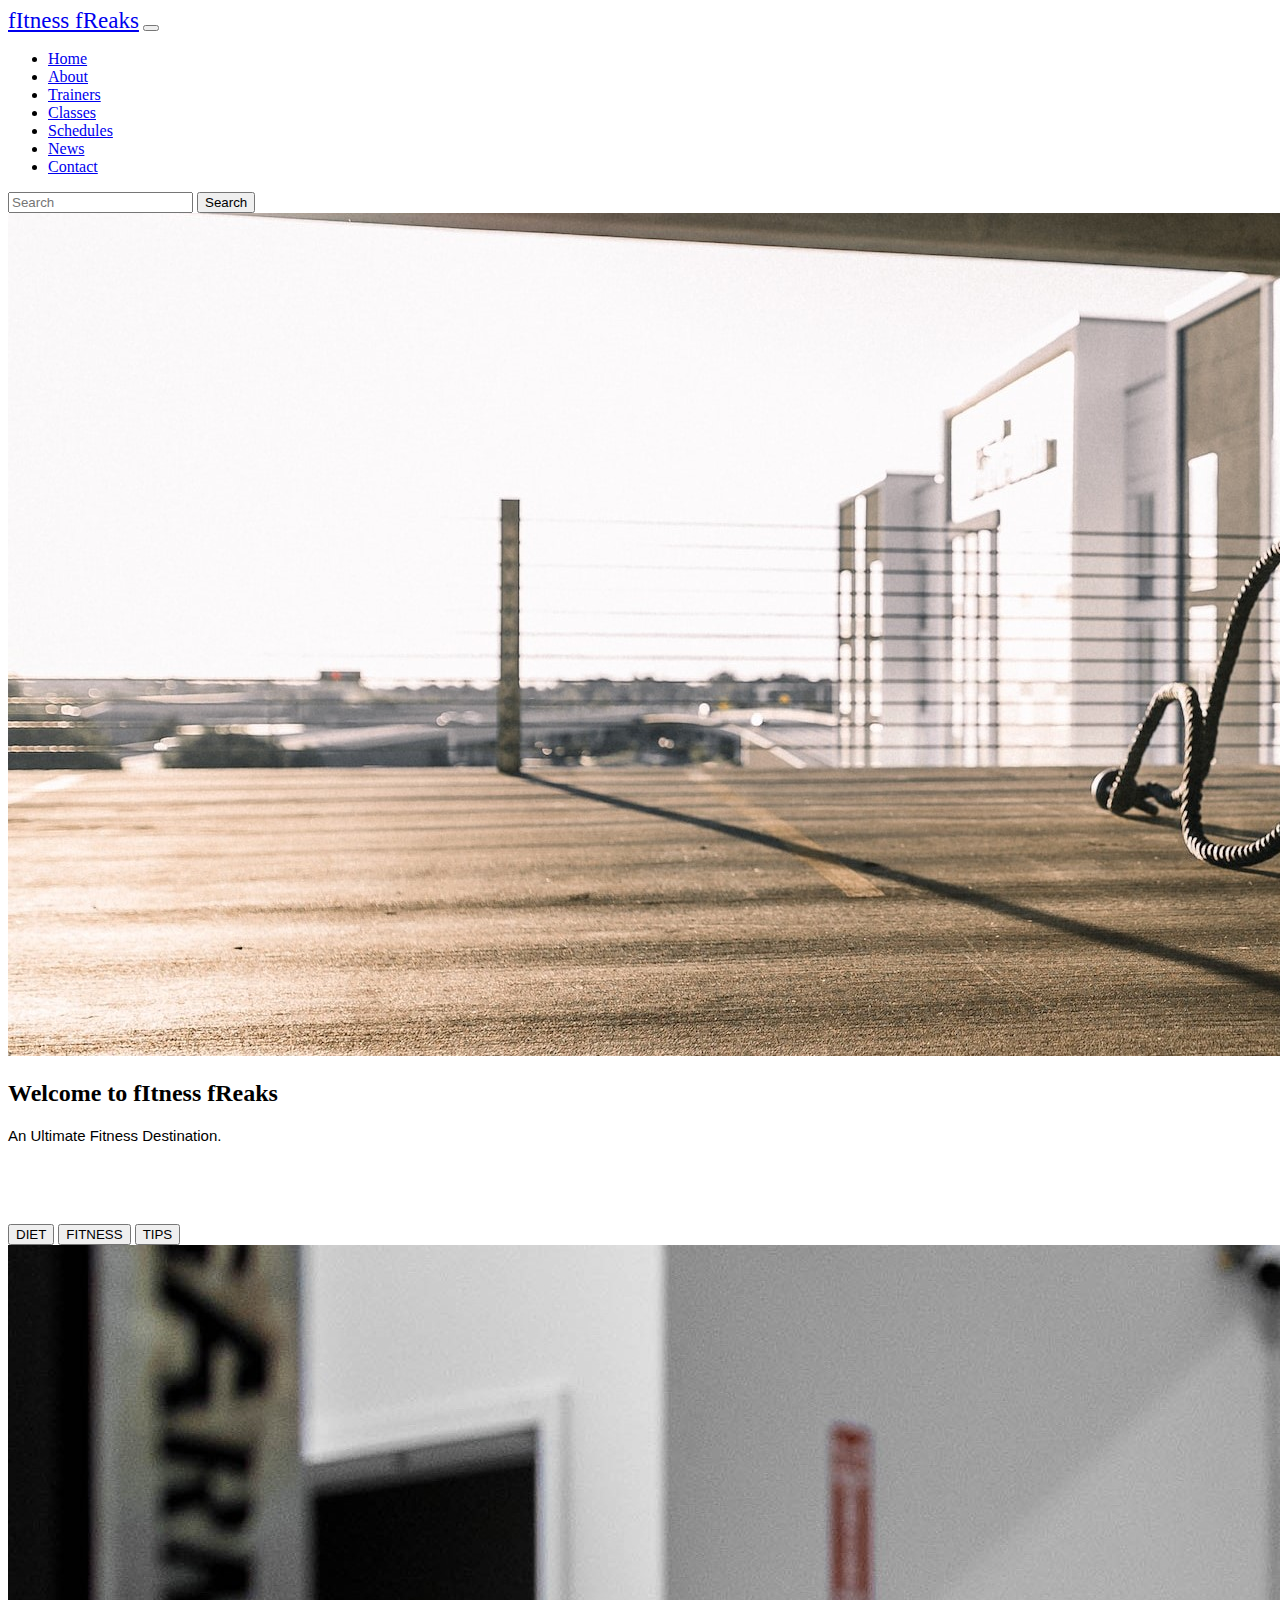
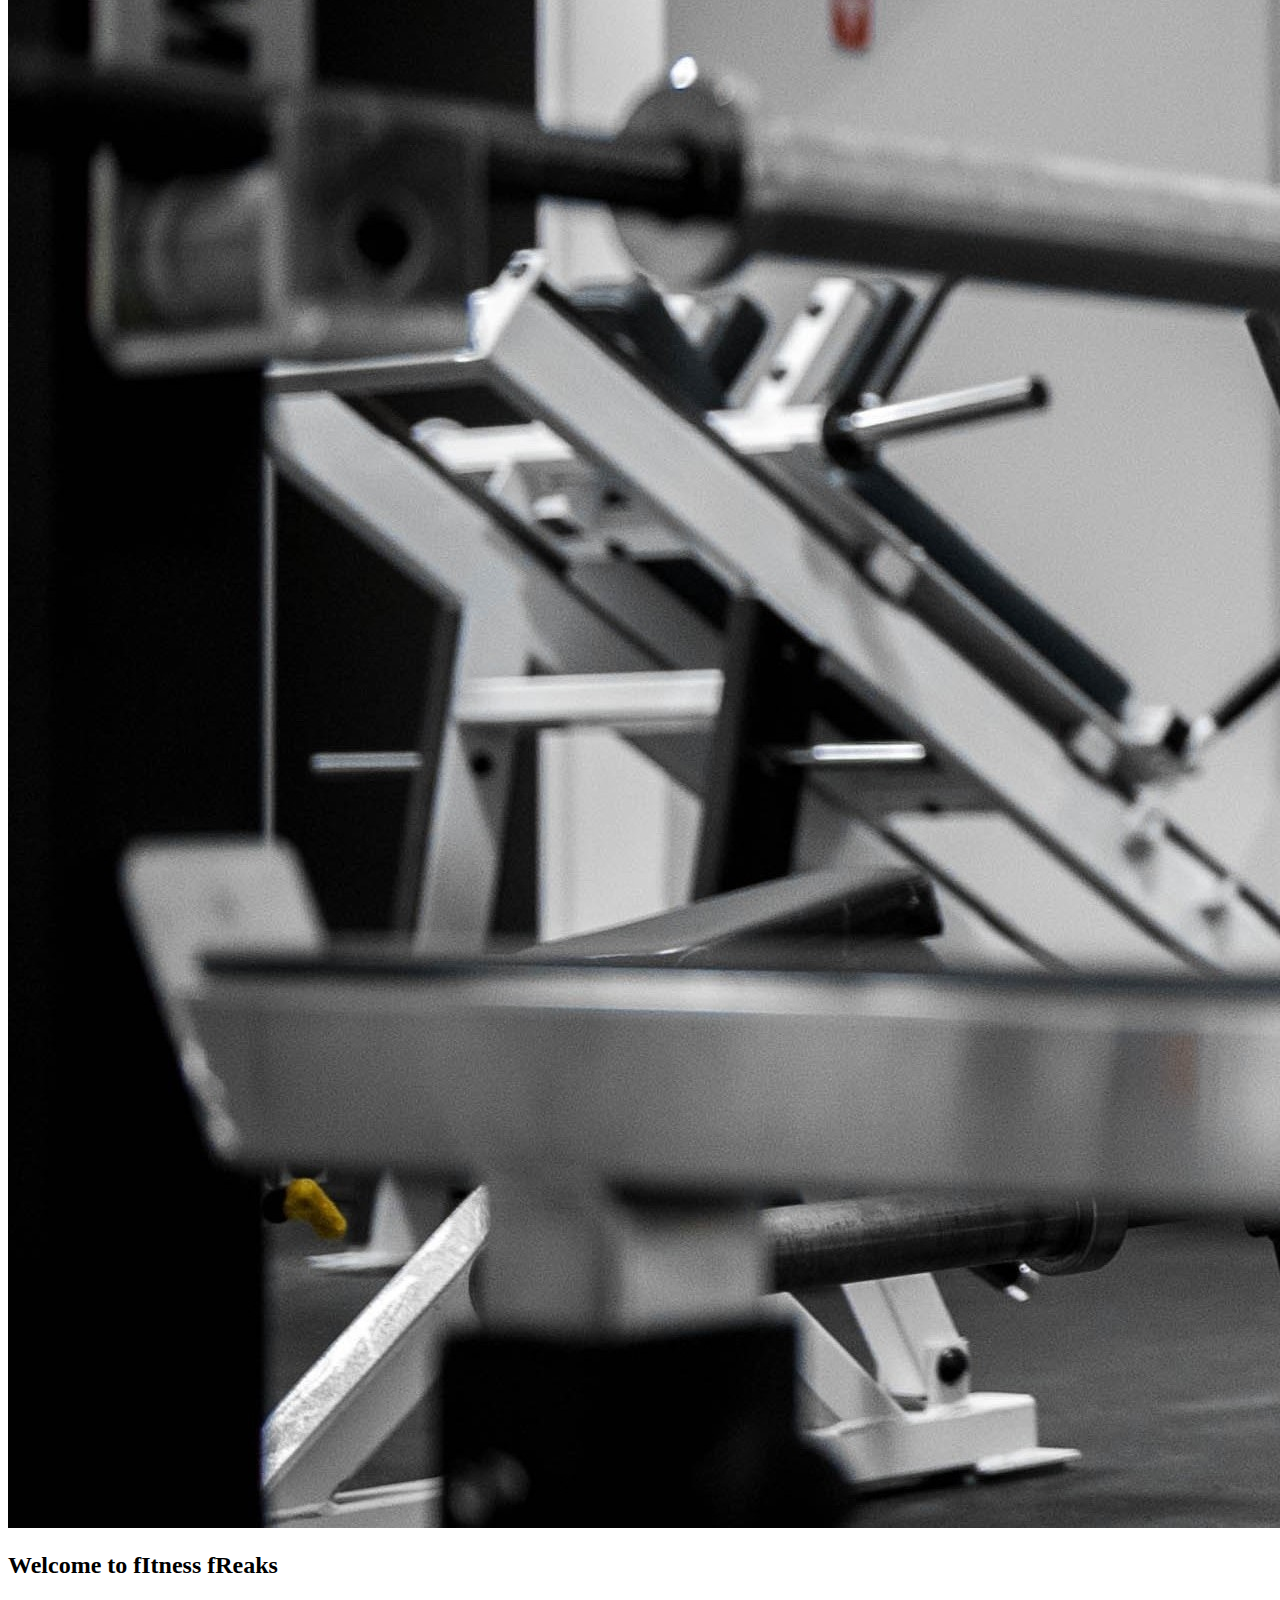
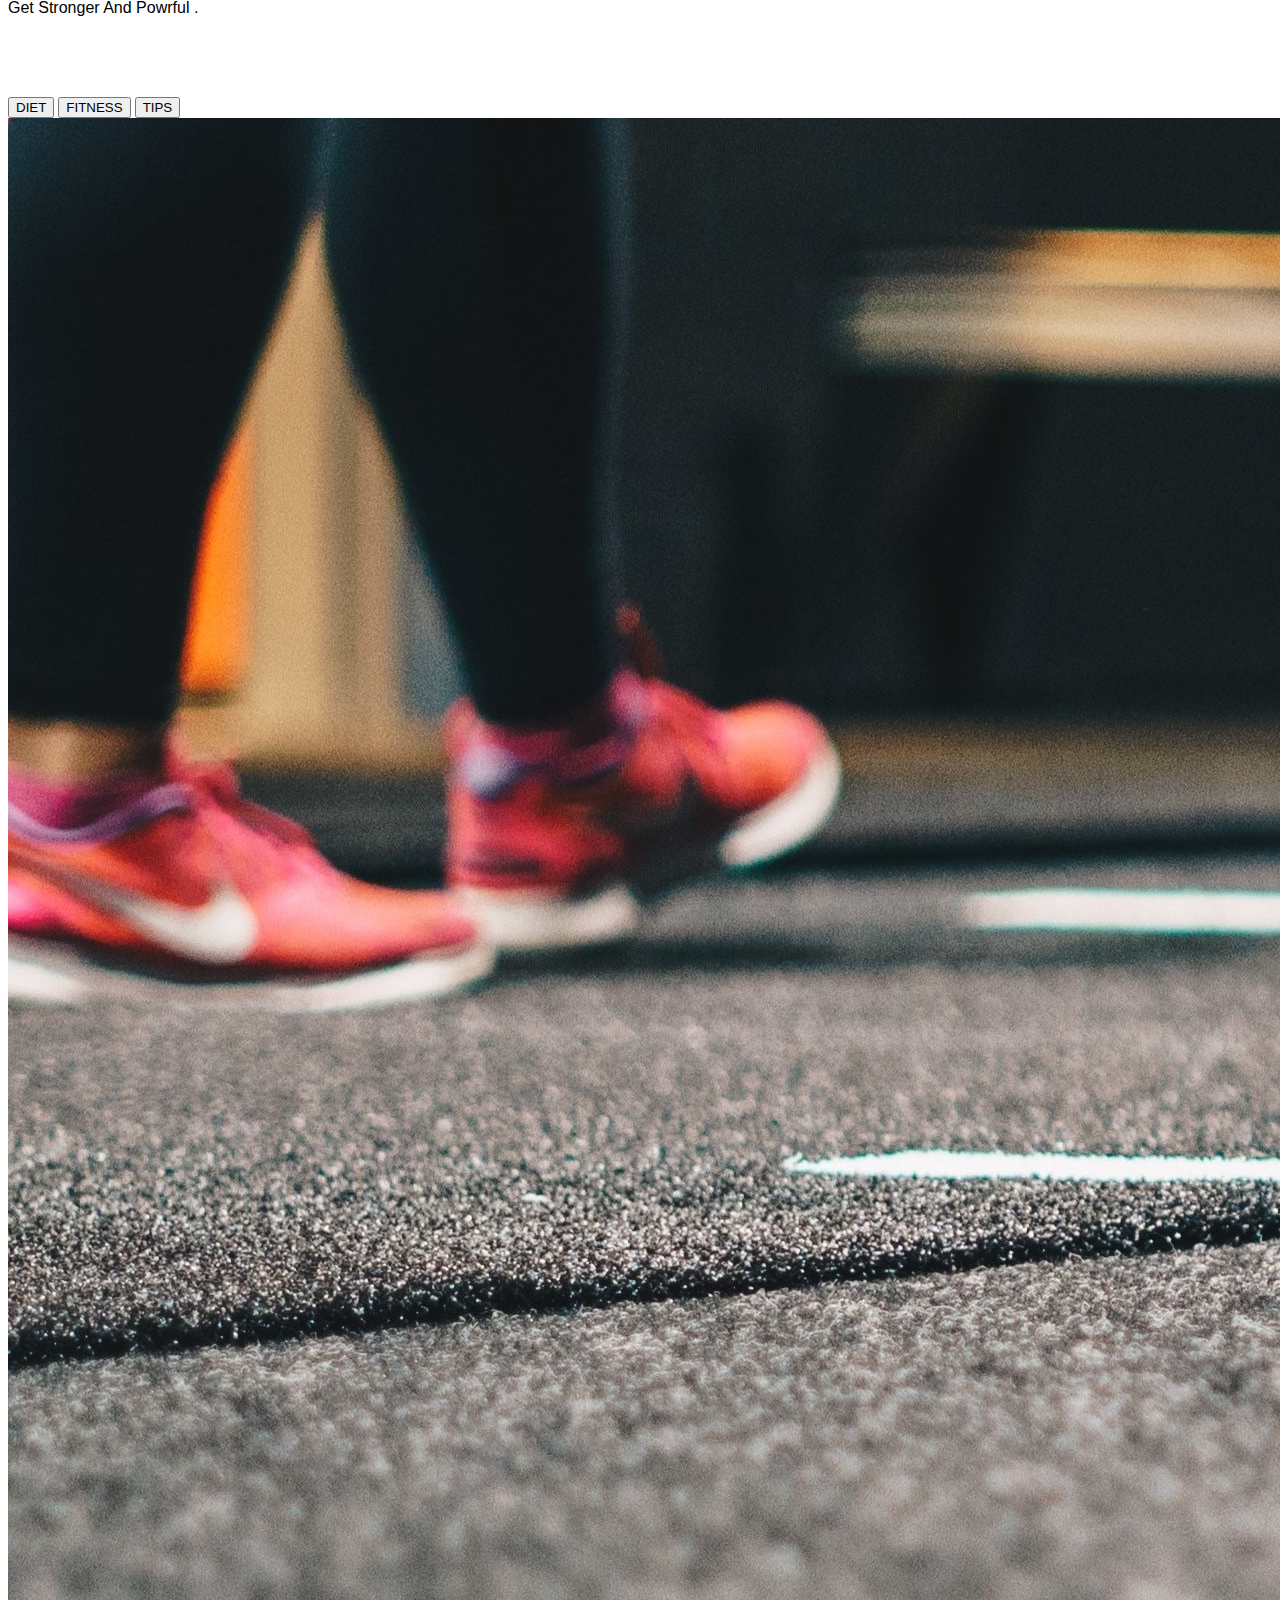
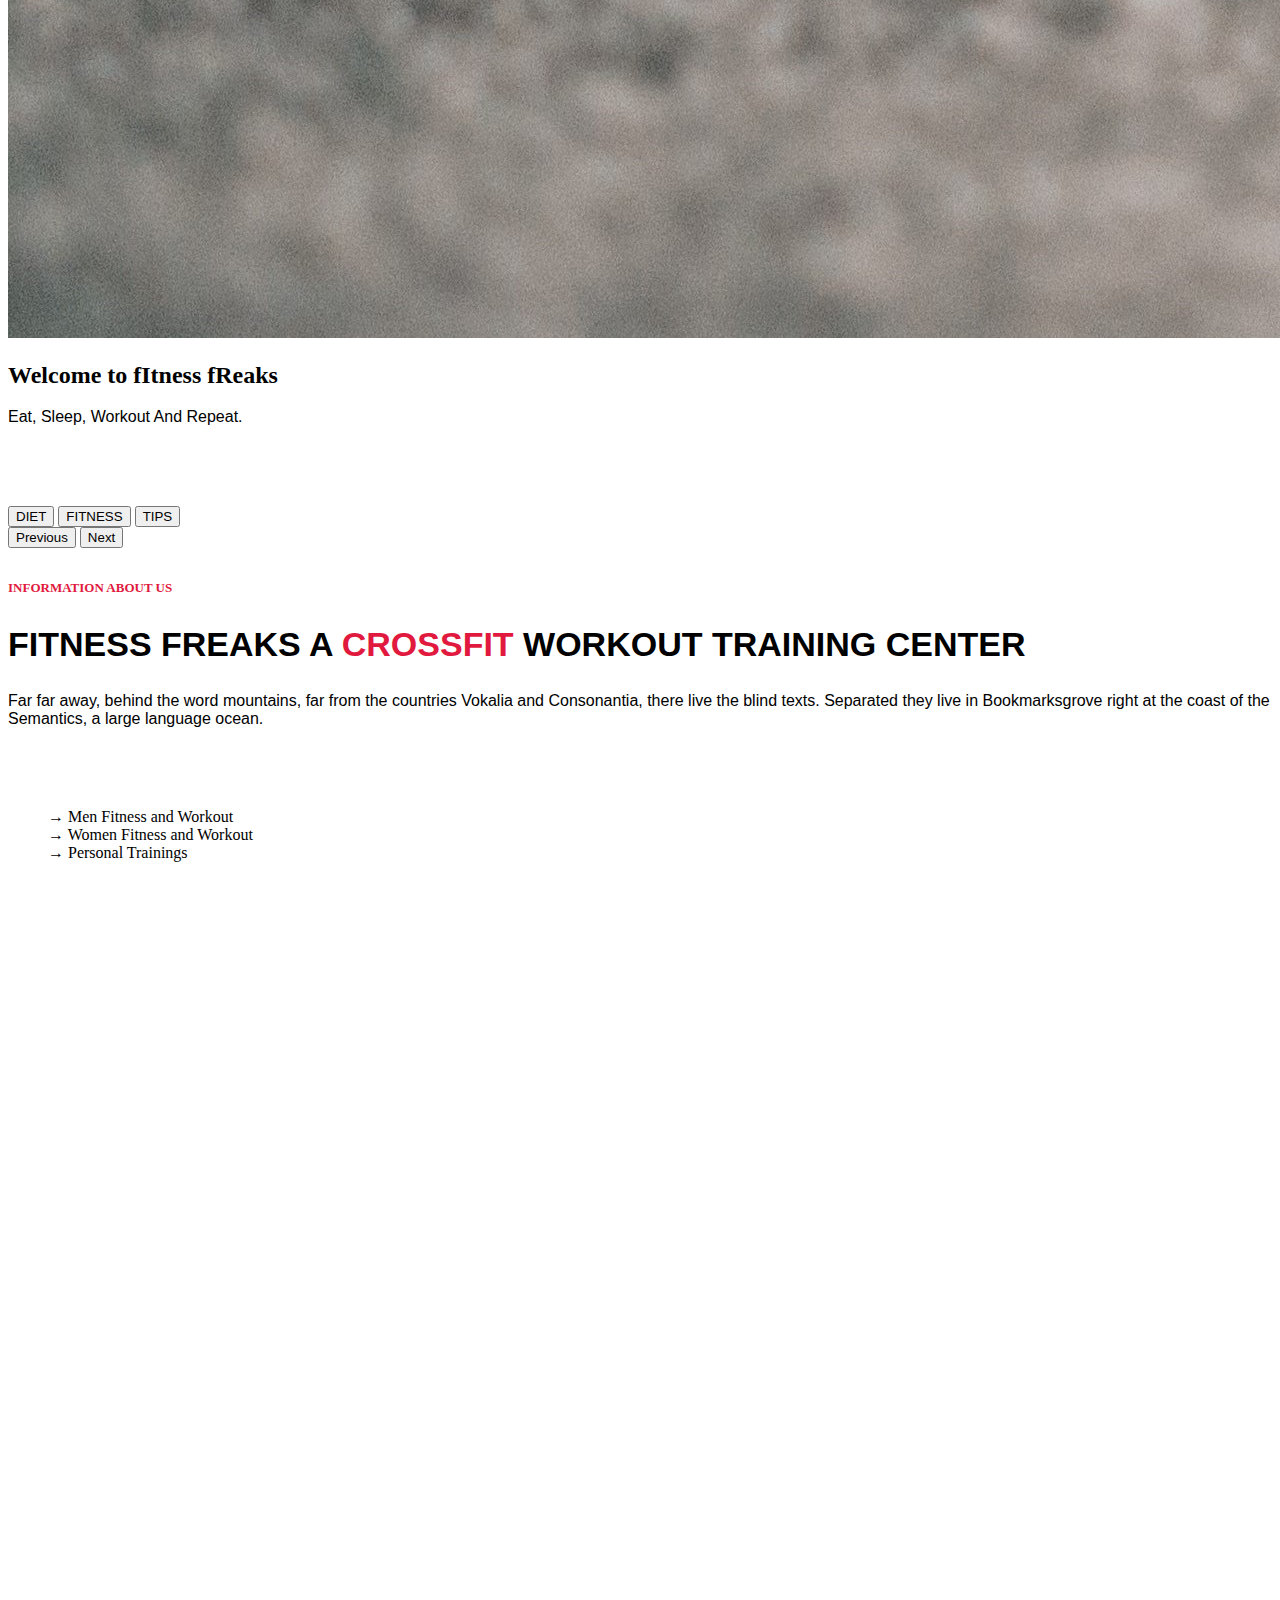
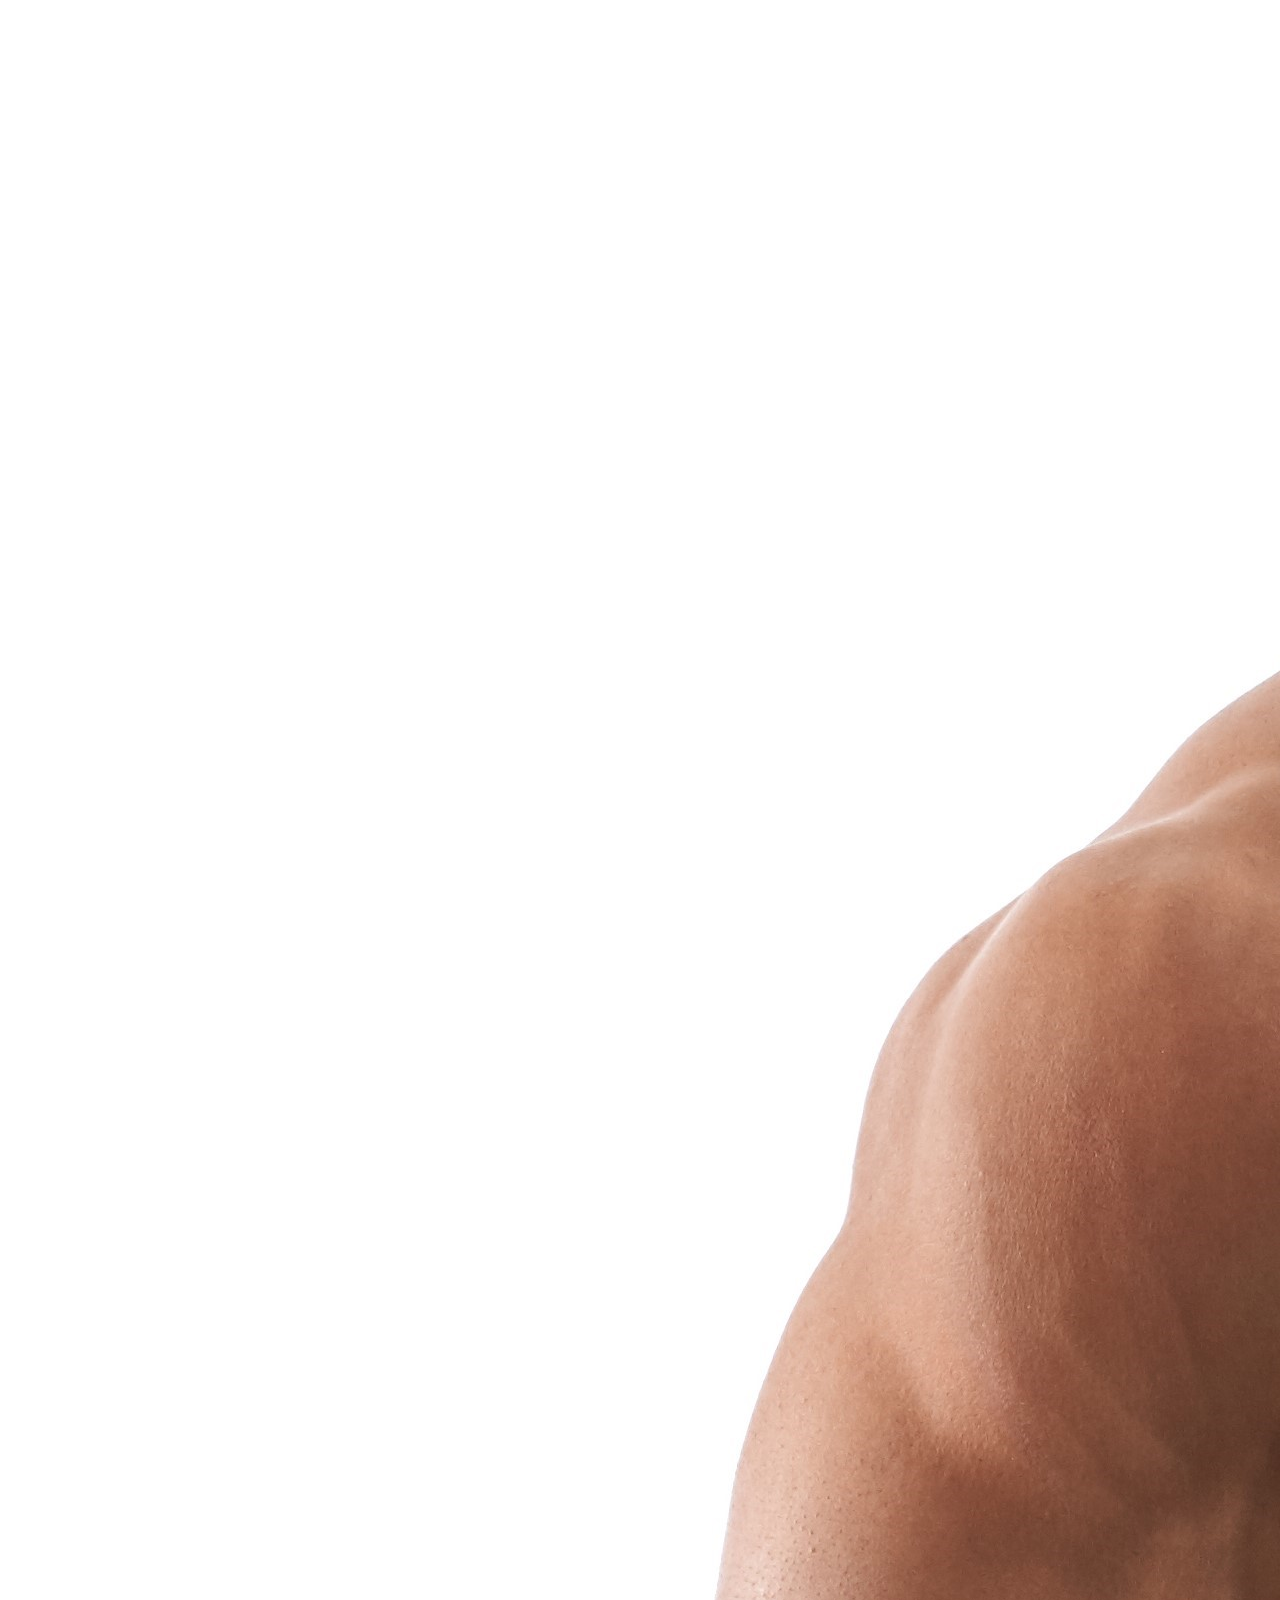
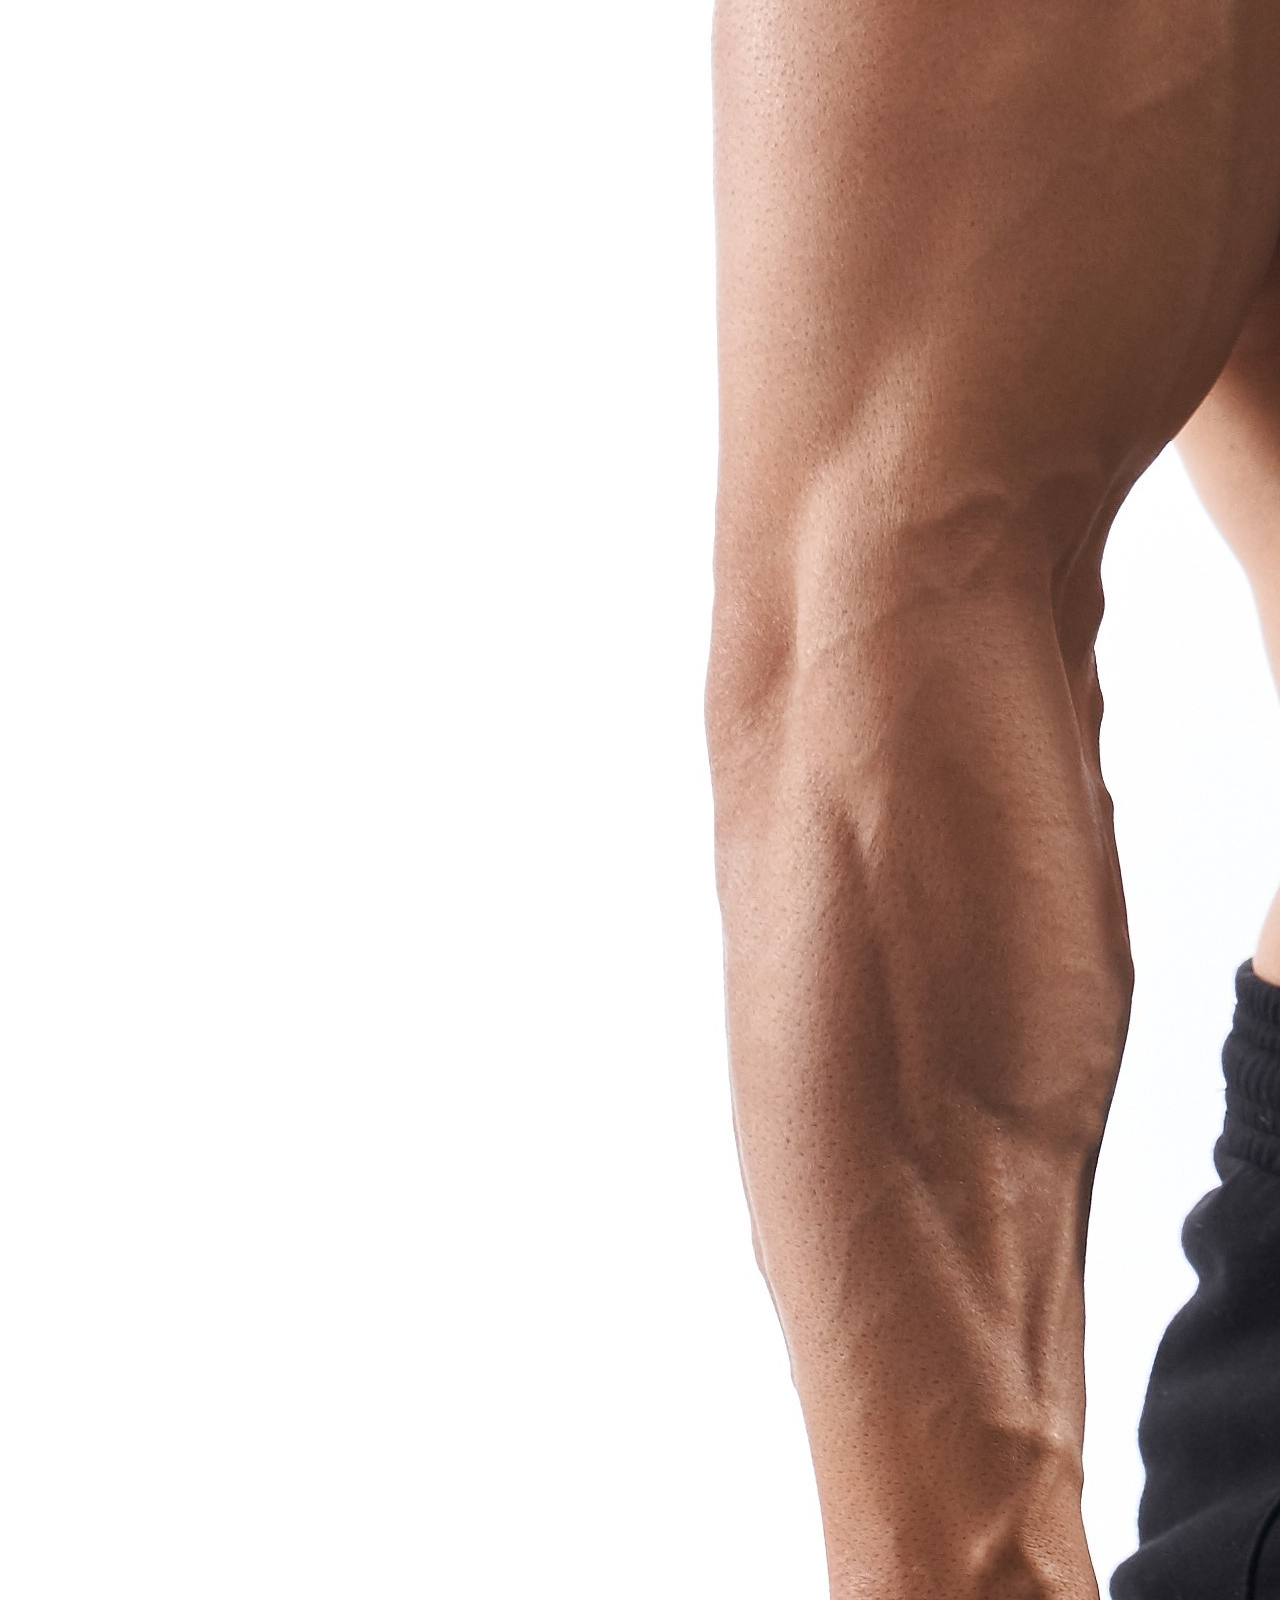
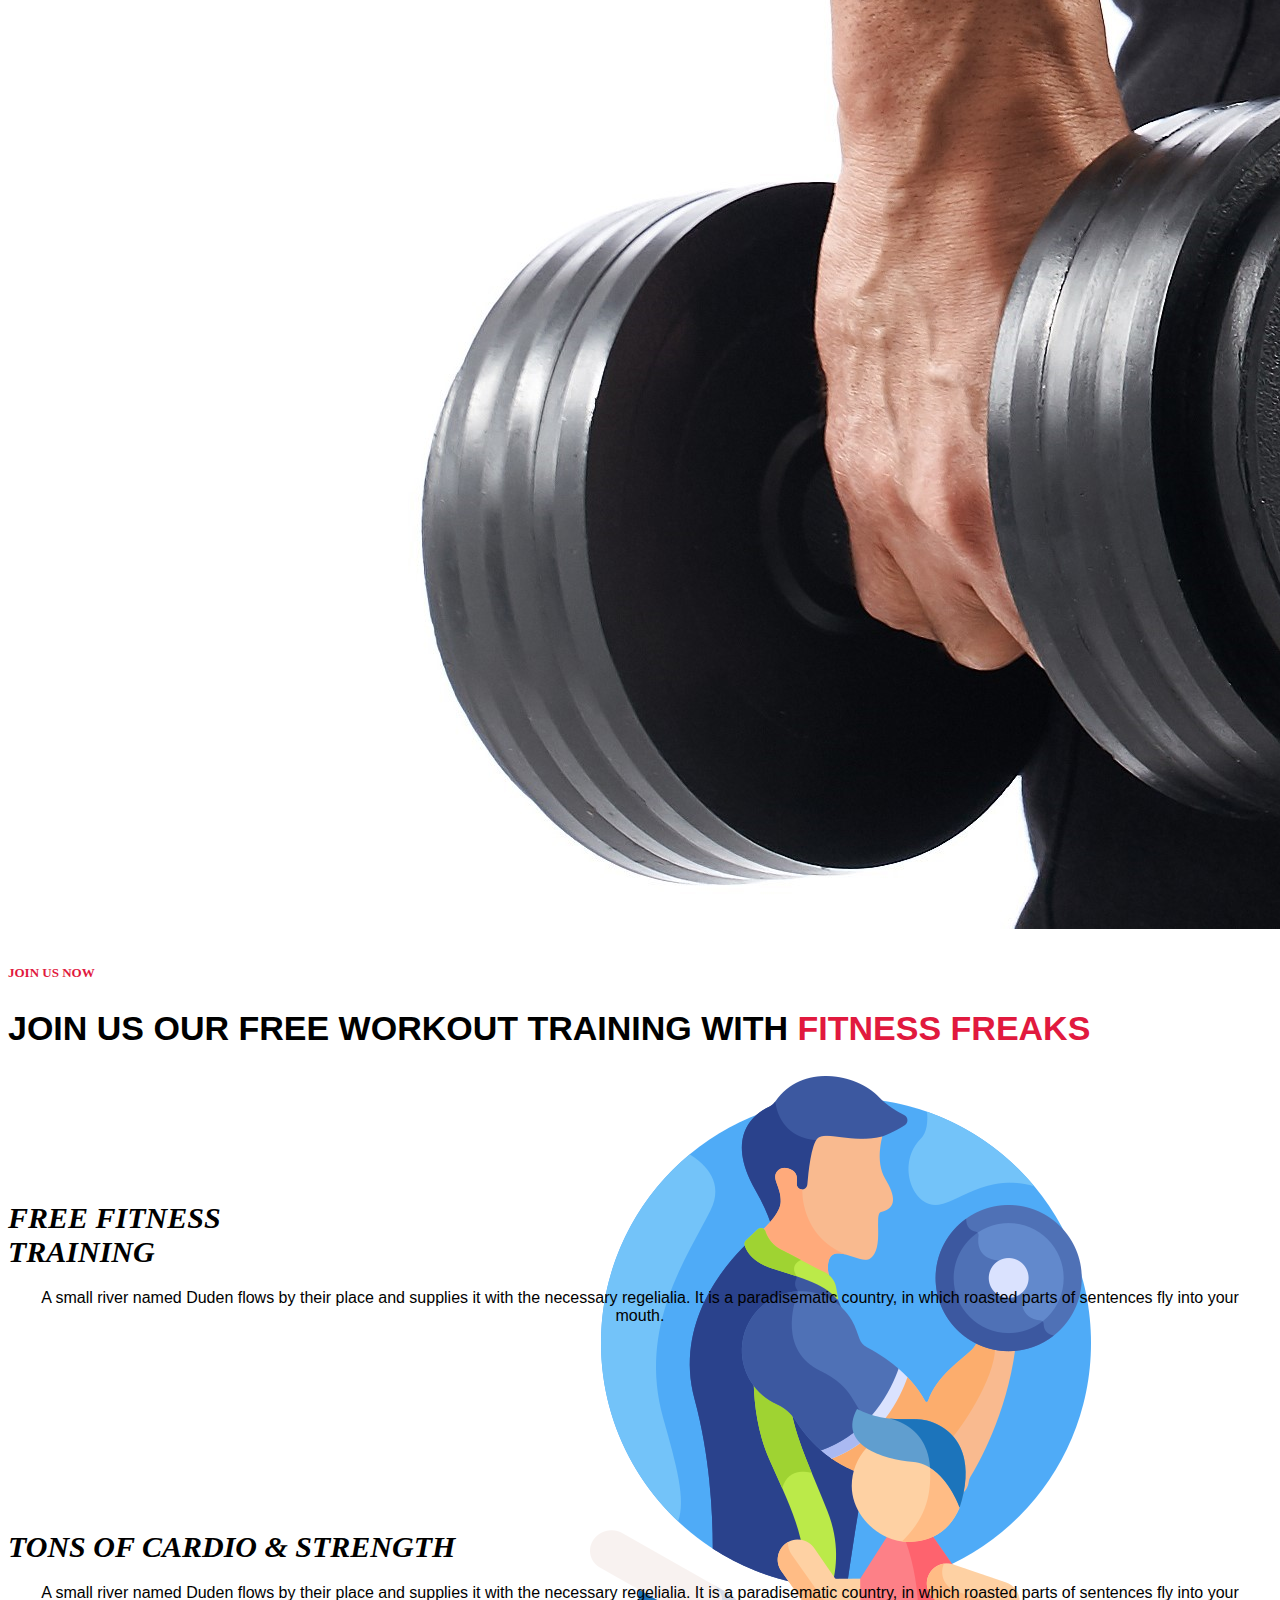
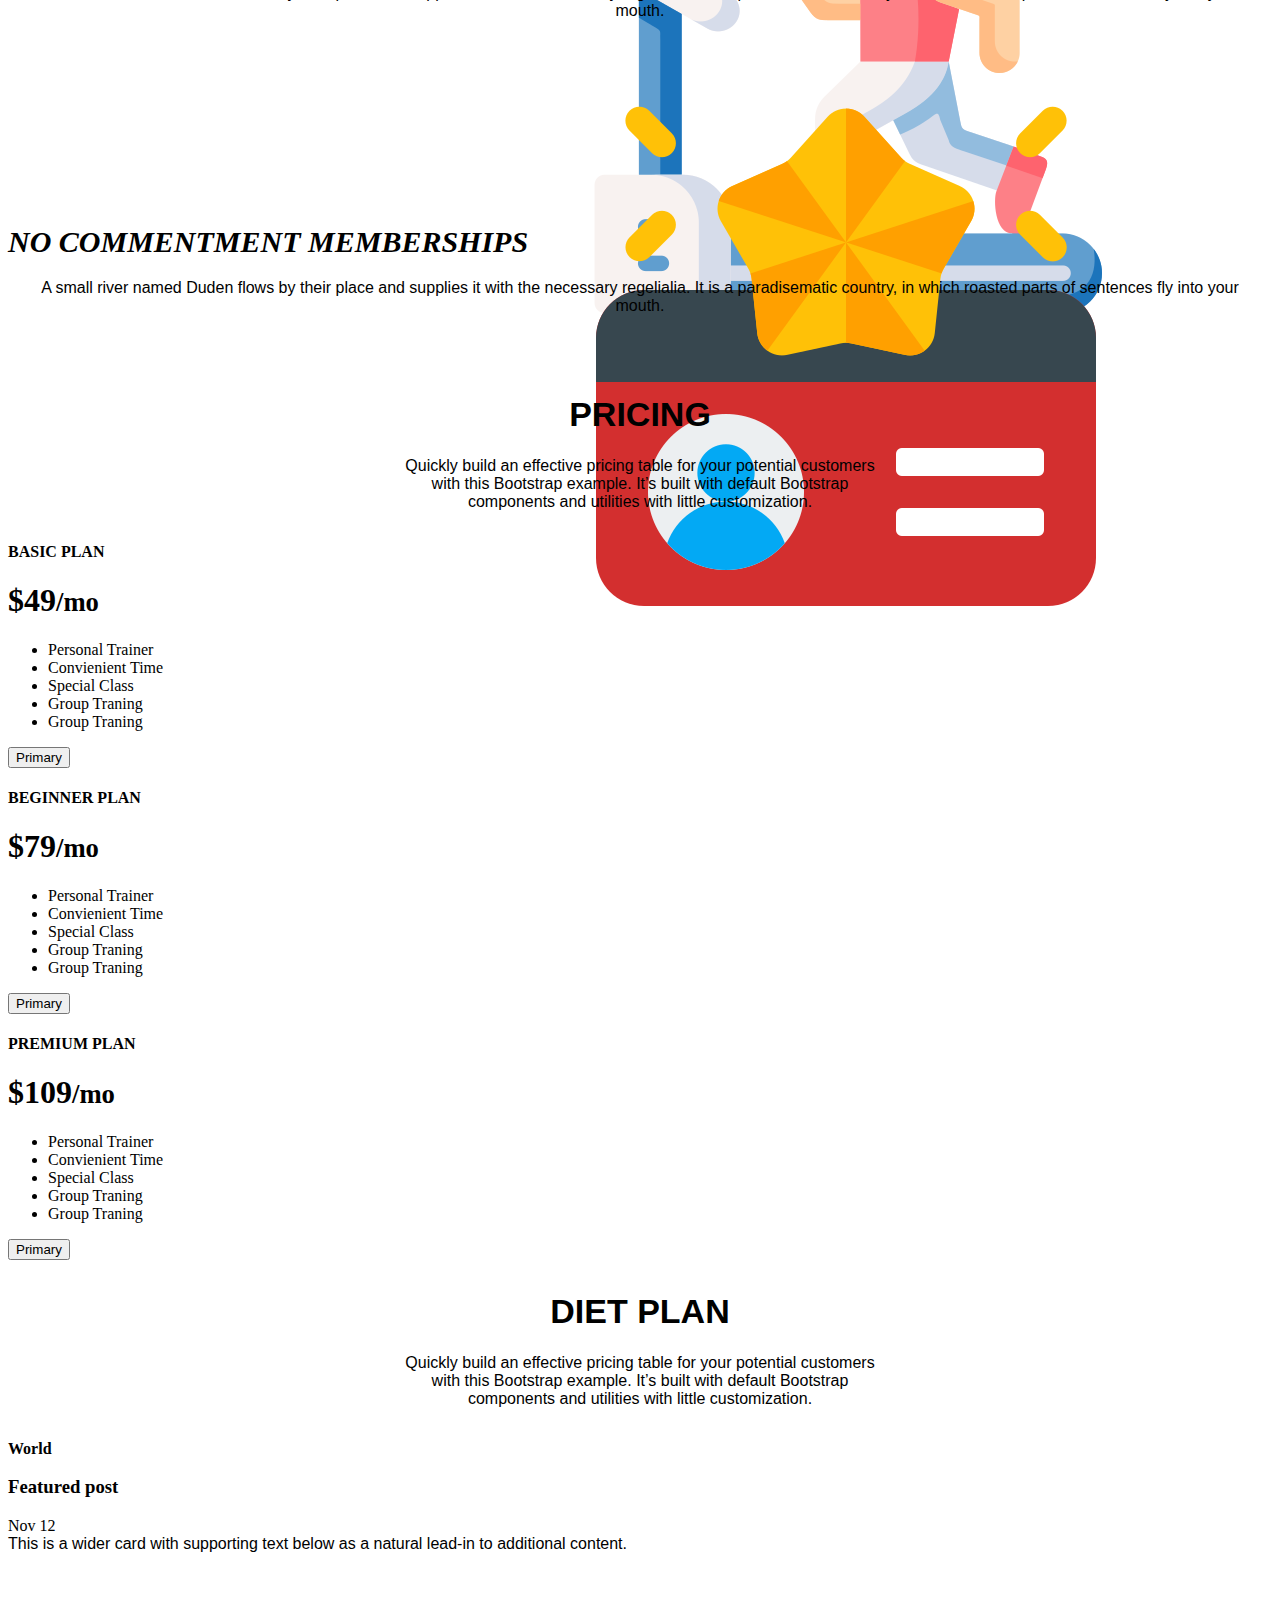
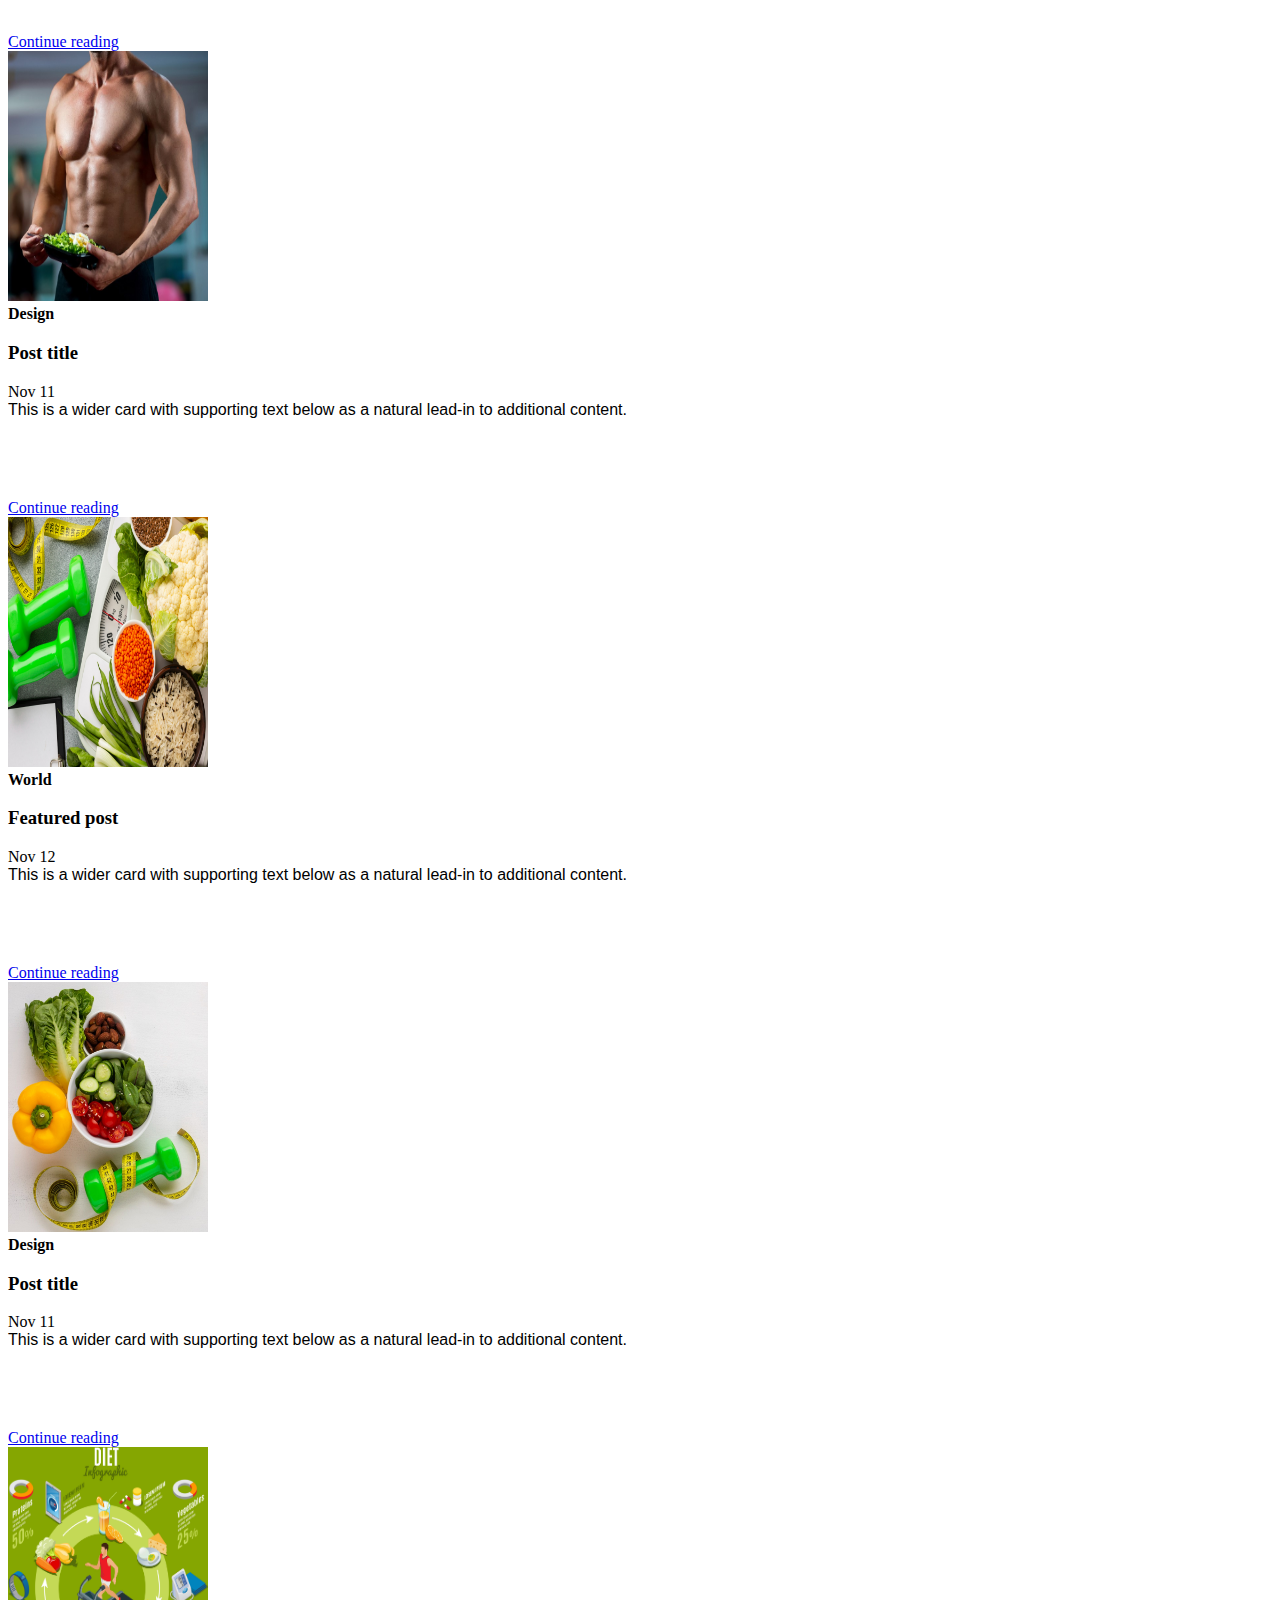
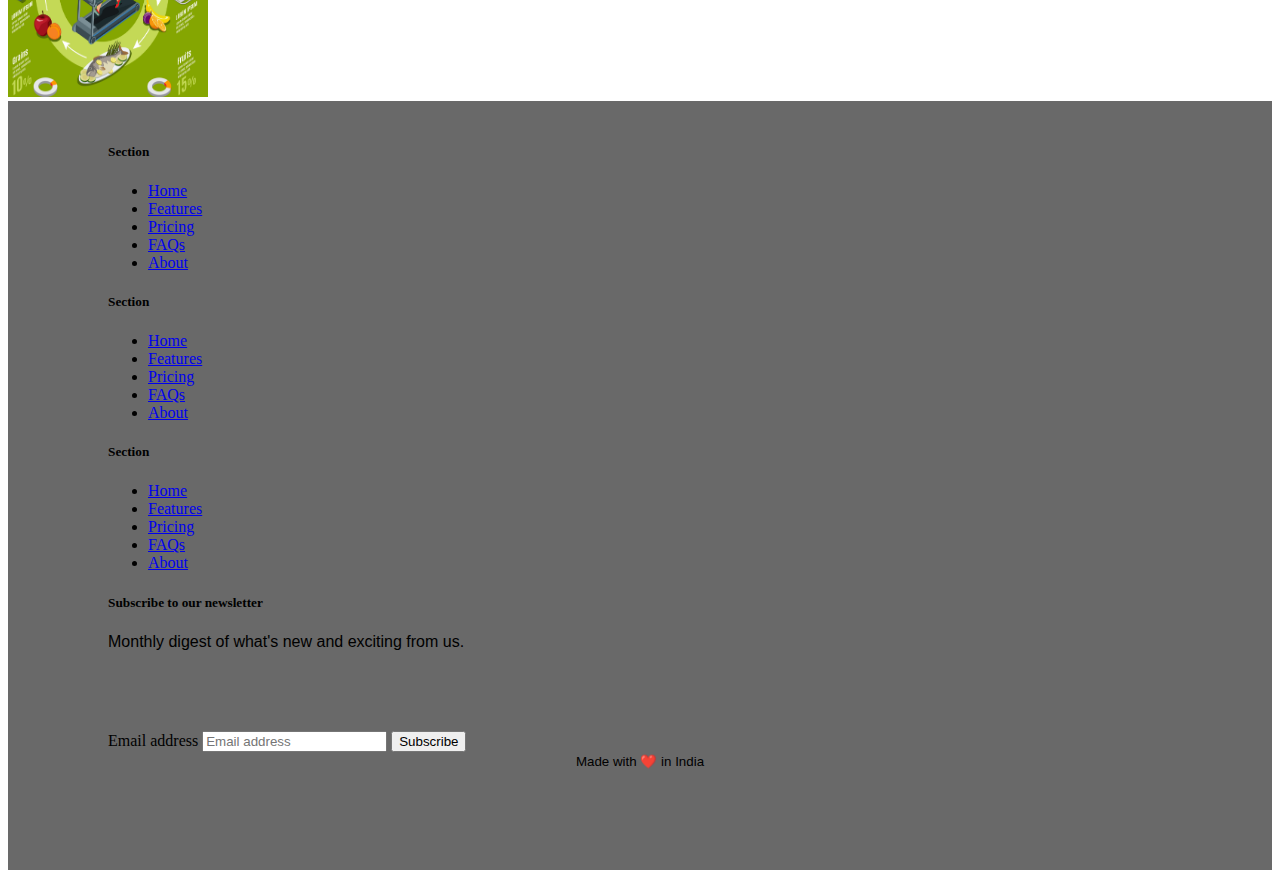
<file: index.html>
<!doctype html>
<html lang="en">

<head>
    <meta charset="utf-8">
    <meta name="viewport" content="width=device-width, initial-scale=1">
    <title>fitness</title>

    <link rel="stylesheet" href="styles.css">

    <link href="https://cdn.jsdelivr.net/npm/bootstrap@5.3.0-alpha3/dist/css/bootstrap.min.css" rel="stylesheet"
        integrity="sha384-KK94CHFLLe+nY2dmCWGMq91rCGa5gtU4mk92HdvYe+M/SXH301p5ILy+dN9+nJOZ" crossorigin="anonymous">
</head>
<body>
   <header>
    <nav class="navbar navbar-expand-lg navbar-dark bg-dark">
        <div class="container-fluid">
            <a class="navbar-brand" href="#">fItness fReaks</a>
            <button class="navbar-toggler" type="button" data-bs-toggle="collapse"
                data-bs-target="#navbarSupportedContent" aria-controls="navbarSupportedContent" aria-expanded="false"
                aria-label="Toggle navigation">
                <span class="navbar-toggler-icon"></span>
            </button>
            <div class="collapse navbar-collapse" id="navbarSupportedContent">
                <ul class="navbar-nav me-auto mb-2 mb-lg-0">
                    <li class="nav-item">
                        <a class="nav-link active" aria-current="page" href="#">Home</a>
                    </li>
                    <li class="nav-item">
                        <a class="nav-link active" href="about.html">About</a>
                    </li>

                    <li class="nav-item">
                        <a class="nav-link" href="trainers.html">Trainers</a>
                    </li>
                    <li class="nav-item">
                        <a class="nav-link" href="classes.html">Classes</a>
                    </li>
                    <li class="nav-item">
                        <a class="nav-link" href="schedules.html">Schedules</a>
                    </li>
                    <li class="nav-item">
                        <a class="nav-link" href="news.html">News</a>
                    <li class="nav-item">
                        <a class="nav-link" href="contact.html">Contact</a>
                    </li>
                    </li>

                </ul>
                <form class="d-flex" role="search">
                    <input class="form-control me-2" type="search" placeholder="Search" aria-label="Search">
                    <button class="btn btn-outline-success" type="submit">Search</button>
                </form>
            </div>
        </div>
    </nav>
    </header>
<main>
    <div class="container-fluid">
        <div id="carouselExampleInterval" class="carousel slide carousel-fade " data-bs-ride="carousel">
            <div class="carousel-inner">
                <div class="carousel-item active" data-bs-interval="2000">
                    <img src="img01.jpg"   max-width: 100%; and height: auto;  class="img-fluid" class="d-block w-100"
                        alt="...">
                    <div class="carousel-caption d-none d-md-block">
                        <h2>Welcome to fItness fReaks</h2>
                        <p class="top-section">An Ultimate Fitness Destination.</p>
                        <button class="btn btn-primary">DIET</button>
                        <button class="btn btn-success">FITNESS</button>
                        <button class="btn btn-danger">TIPS</button>
                    </div>
                </div>



                <div class="carousel-item active" data-bs-interval="2000">
                    <img src="img08.jpg" max-width: 100%; and height: auto; class="img-fluid" class="d-block w-100"
                        alt="...">
                    <div class="carousel-caption d-none d-md-block">
                        <h2>Welcome to fItness fReaks</h2>
                        <p top-section> Get Stronger And Powrful .</p>
                        <button class="btn btn-primary">DIET</button>
                        <button class="btn btn-success">FITNESS</button>
                        <button class="btn btn-danger">TIPS</button>
                    </div>
                </div>

                <div class="carousel-item active" data-bs-interval="2000">
                    <img src="img001.jpg"  max-width: 100%; and height: auto; class="img-fluid" class="d-block w-100"
                        alt="...">
                    <div class="carousel-caption d-none d-md-block">
                        <h2>Welcome to fItness fReaks</h2>
                        <p top-section>Eat, Sleep, Workout And Repeat.</p>
                        <button class="btn btn-primary">DIET</button>
                        <button class="btn btn-success">FITNESS</button>
                        <button class="btn btn-danger">TIPS</button>
                    </div>
                </div>
            </div>
            <button class="carousel-control-prev" type="button" data-bs-target="#carouselExampleInterval"
                data-bs-slide="prev">
                <span class="carousel-control-prev-icon" aria-hidden="true"></span>
                <span class="visually-hidden">Previous</span>
            </button>
            <button class="carousel-control-next" type="button" data-bs-target="#carouselExampleInterval"
                data-bs-slide="next">
                <span class="carousel-control-next-icon" aria-hidden="true"></span>
                <span class="visually-hidden">Next</span>
            </button>
        </div>
    </div>

    <!----------------------------------------------About------------------------------------------------------  -->

    <div class="container" id="about">
        <div class="row">
            <div class="col-lg-6 col-xl-7 order-lg-last py-5 heading-section aos-init aos-animate" data-aos="fade-up"
                data-aos-delay="200" data-aos-duration="1000">
                <div class="py-md-5 px-lg-5">
                    <span class="subheading">Information About Us</span>
                    <h2 class="mb-4">fItness FReaks A <span>Crossfit</span> Workout Training Center</h2>
                    <p>Far far away, behind the word mountains, far from the countries Vokalia and Consonantia, there
                        live the blind texts. Separated they live in Bookmarksgrove right at the coast of the Semantics,
                        a large language ocean.</p>
                    <ul style="list-style-type: none;">
                        <li><a><span  class="ion-ios-arrow-round-forward"></span>&#8594 Men Fitness and Workout</a>
                        </li>
                        <li><a><span class="ion-ios-arrow-round-forward"></span>&#8594 Women Fitness and Workout</a>
                        </li>
                        <li><a ><span class="ion-ios-arrow-round-forward"></span>&#8594 Personal Trainings</a></li>
                    </ul>
                </div>
            </div>
            <div class="col-lg-6 col-xl-5 d-flex align-items-end">
                <div class="img w-100 pt-lg-5">
                    <img src="img007.jpg" class="img-fluid aos-init aos-animate" alt="" data-aos="fade-up"
                        data-aos-delay="500" data-aos-duration="1000">
                </div>
            </div>
        </div>
    </div>

    <div class="container" id="about">
        <div class="row justify-content-center pb-5">
            <div class="col-md-5 text-center heading-section aos-init aos-animate" data-aos="fade-up"
                data-aos-duration="1000">
                <span class="subheading">Join Us Now</span>
                <h2 class="mb-3">Join Us Our Free Workout Training With <span>fitness freaks</span></h2>
            </div>
        </div>

        <div class="row g-md-0">
            <div class="col-md-4 d-flex">
                <div class="services text-center aos-init aos-animate" data-aos="fade-up" data-aos-delay="100"
                    data-aos-duration="1000">
                    <div class="icon-svg">
                        <img src="fitness.png" class="img-fluid" style="font-size: 0.73em" alt="">
                    </div>
                    <div class="text">
                        <h2>Free Fitness <br>Training</h2>
                        <p>A small river named Duden flows by their place and supplies it with the necessary regelialia.
                            It is a paradisematic country, in which roasted parts of sentences fly into your mouth.</p>
                    </div>
                </div>
            </div>

            <div class="col-md-4 d-flex">
                <div class="services services-border text-center aos-init aos-animate" data-aos="fade-up"
                    data-aos-delay="100" data-aos-duration="1000">
                    <div class="icon-svg">
                        <img src="treadmill.png" class="img-fluid" alt="">
                    </div>
                    <div class="text">
                        <h2>Tons of Cardio &amp; Strength</h2>
                        <p>A small river named Duden flows by their place and supplies it with the necessary regelialia.
                            It is a paradisematic country, in which roasted parts of sentences fly into your mouth.</p>
                    </div>
                </div>
            </div>

            <div class="col-md-4 d-flex">
                <div class="services services-border text-center aos-init aos-animate" data-aos="fade-up"
                    data-aos-delay="100" data-aos-duration="1000">
                    <div class="icon-svg">
                        <img src="member-card.png" class="img-fluid" alt="">
                    </div>
                    <div class="text">
                        <h2>No Commentment Memberships</h2>
                        <p>A small river named Duden flows by their place and supplies it with the necessary regelialia.
                            It is a paradisematic country, in which roasted parts of sentences fly into your mouth.</p>
                    </div>
                </div>
            </div>
        </div>
    </div>
    <!-- ----------------------------------------------pricing section----------------------------------------------------------------- -->
    <div class="container" id="about">
        <h1 class="pricing-section">Pricing</h1>
        <p class="paragraph-section">Quickly build an effective pricing table for your potential customers with
            this
            Bootstrap example. It’s built with default Bootstrap components and utilities with little customization.</p>
    </div>

    <div class="container" id="about">
        <div class="row row-cols-1 row-cols-md-3 mb-3 text-center">

            <div class="col">
                <div class="card mb-4 rounded-3 shadow-sm border-primary">
                    <div class="card-header py-3 text-bg-primary border-primary">
                        <h4 class="my-0 fw-normal">BASIC PLAN</h4>
                    </div>
                    <div class="card-body">
                        <h1 class="card-title pricing-card-title">$49<small
                                class="text-body-secondary fw-light">/mo</small>
                        </h1>
                        <ul class="list-unstyled mt-3 mb-4">
                            <li>Personal Trainer</li>
                            <li>Convienient Time</li>
                            <li>Special Class</li>
                            <li>Group Traning</li>
                            <li>Group Traning</li>
                        </ul>
                        <button type="button" class="btn btn-primary">Primary</button>
                    </div>
                </div>
            </div>

            <div class="col">
                <div class="card mb-4 rounded-3 shadow-sm border-primary">
                    <div class="card-header py-3 text-bg-primary border-primary">
                        <h4 class="my-0 fw-normal">BEGINNER PLAN</h4>
                    </div>
                    <div class="card-body">
                        <h1 class="card-title pricing-card-title">$79<small
                                class="text-body-secondary fw-light">/mo</small>
                        </h1>
                        <ul class="list-unstyled mt-3 mb-4">
                            <li>Personal Trainer</li>
                            <li>Convienient Time</li>
                            <li>Special Class</li>
                            <li>Group Traning </li>
                            <li>Group Traning</li>

                        </ul>
                        <button type="button" class="btn btn-primary">Primary</button>
                    </div>
                </div>
            </div>

            <div class="col">
                <div class="card mb-4 rounded-3 shadow-sm border-primary">
                    <div class="card-header py-3 text-bg-primary border-primary">
                        <h4 class="my-0 fw-normal">PREMIUM PLAN</h4>
                    </div>
                    <div class="card-body">
                        <h1 class="card-title pricing-card-title">$109<small
                                class="text-body-secondary fw-light">/mo</small>
                        </h1>
                        <ul class="list-unstyled mt-3 mb-4">
                            <li>Personal Trainer</li>
                            <li>Convienient Time</li>
                            <li>Special Class</li>
                            <li>Group Traning</li>
                            <li>Group Traning</li>
                        </ul>
                        <button type="button" class="btn btn-primary">Primary</button>
                    </div>
                </div>
            </div>

        </div>
    </div>

    <div class="container" id="about">
        <h1 class="pricing-section">DIET PLAN</h1>
        <p class="paragraph-section">Quickly build an effective pricing table for your potential customers with
            this
            Bootstrap example. It’s built with default Bootstrap components and utilities with little customization.</p>
    </div>
    <div class="container" id="about">
        <div class="row mb-2">
            <div class="col-md-6">
                <div
                    class="row g-0 border rounded overflow-hidden flex-md-row mb-4 shadow-sm h-md-250 position-relative">
                    <div class="col p-4 d-flex flex-column position-static">
                        <strong class="d-inline-block mb-2 text-primary">World</strong>
                        <h3 class="mb-0">Featured post</h3>
                        <div class="mb-1 text-body-secondary">Nov 12</div>
                        <p class="card-text mb-auto">This is a wider card with supporting text below as a natural
                            lead-in to additional content.</p>
                        <a href="#" class="stretched-link">Continue reading</a>
                    </div>
                    <div class="col-auto d-none d-lg-block">
                        <img src="diet4.jpg" alt="" class="img-fluid" class="d-block w-100" width="200"
                            height="250">

                    </div>
                </div>
            </div>


            <div class="col-md-6">
                <div
                    class="row g-0 border rounded overflow-hidden flex-md-row mb-4 shadow-sm h-md-250 position-relative">
                    <div class="col p-4 d-flex flex-column position-static">
                        <strong class="d-inline-block mb-2 text-success">Design</strong>
                        <h3 class="mb-0">Post title</h3>
                        <div class="mb-1 text-body-secondary">Nov 11</div>
                        <p class="mb-auto">This is a wider card with supporting text below as a natural lead-in to
                            additional content.</p>
                        <a href="#" class="stretched-link">Continue reading</a>
                    </div>
                    <div class="col-auto d-none d-lg-block">
                        <img src="diet3.jpg" alt="" class="img-fluid"  width="200"
                            height="250">
                    </div>
                </div>
            </div>
        </div>

        <div class="row mb-2">
            <div class="col-md-6">
                <div
                    class="row g-0 border rounded overflow-hidden flex-md-row mb-4 shadow-sm h-md-250 position-relative">
                    <div class="col p-4 d-flex flex-column position-static">
                        <strong class="d-inline-block mb-2 text-primary">World</strong>
                        <h3 class="mb-0">Featured post</h3>
                        <div class="mb-1 text-body-secondary">Nov 12</div>
                        <p class="card-text mb-auto">This is a wider card with supporting text below as a natural
                            lead-in to additional content.</p>
                        <a href="#" class="stretched-link">Continue reading</a>
                    </div>
                    <div class="col-auto d-none d-lg-block">
                        <img src="diet2.jpg" alt="" class="img-fluid"  width="200"
                            height="250">

                    </div>
                </div>
            </div>


            <div class="col-md-6">
                <div
                    class="row g-0 border rounded overflow-hidden flex-md-row mb-4 shadow-sm h-md-250 position-relative">
                    <div class="col p-4 d-flex flex-column position-static">
                        <strong class="d-inline-block mb-2 text-success">Design</strong>
                        <h3 class="mb-0">Post title</h3>
                        <div class="mb-1 text-body-secondary">Nov 11</div>
                        <p class="mb-auto">This is a wider card with supporting text below as a natural lead-in to
                            additional content.</p>
                        <a href="#" class="stretched-link">Continue reading</a>
                    </div>
                    <div class="col-auto d-none d-lg-block">
                        <img src="diet1.jpg" alt="responsive image" class="img-fluid" 
                            width="200" height="250">
                    </div>
                </div>
            </div>
        </div>
    </div>

    <!-- ---------------------------------------------------footer-section--------------------------------------------------------- -->


    <div class="row" id="footer-section">
        <div class="col-6 col-md-2 mb-3">
            <h5>Section</h5>
            <ul class="nav flex-column">
                <li class="nav-item mb-2"><a href="#" class="nav-link p-0 text-muted">Home</a></li>
                <li class="nav-item mb-2"><a href="#" class="nav-link p-0 text-muted">Features</a></li>
                <li class="nav-item mb-2"><a href="#" class="nav-link p-0 text-muted">Pricing</a></li>
                <li class="nav-item mb-2"><a href="#" class="nav-link p-0 text-muted">FAQs</a></li>
                <li class="nav-item mb-2"><a href="#" class="nav-link p-0 text-muted">About</a></li>
            </ul>
        </div>

        <div class="col-6 col-md-2 mb-3">
            <h5>Section</h5>
            <ul class="nav flex-column">
                <li class="nav-item mb-2"><a href="#" class="nav-link p-0 text-muted">Home</a></li>
                <li class="nav-item mb-2"><a href="#" class="nav-link p-0 text-muted">Features</a></li>
                <li class="nav-item mb-2"><a href="#" class="nav-link p-0 text-muted">Pricing</a></li>
                <li class="nav-item mb-2"><a href="#" class="nav-link p-0 text-muted">FAQs</a></li>
                <li class="nav-item mb-2"><a href="#" class="nav-link p-0 text-muted">About</a></li>
            </ul>
        </div>

        <div class="col-6 col-md-2 mb-3">
            <h5>Section</h5>
            <ul class="nav flex-column">
                <li class="nav-item mb-2"><a href="#" class="nav-link p-0 text-muted">Home</a></li>
                <li class="nav-item mb-2"><a href="#" class="nav-link p-0 text-muted">Features</a></li>
                <li class="nav-item mb-2"><a href="#" class="nav-link p-0 text-muted">Pricing</a></li>
                <li class="nav-item mb-2"><a href="#" class="nav-link p-0 text-muted">FAQs</a></li>
                <li class="nav-item mb-2"><a href="#" class="nav-link p-0 text-muted">About</a></li>
            </ul>
        </div>

        <div class="col-md-5 offset-md-1 mb-3">
            <form>
                <h5>Subscribe to our newsletter</h5>
                <p>Monthly digest of what's new and exciting from us.</p>
                <div class="d-flex flex-column flex-sm-row w-100 gap-2">
                    <label for="newsletter1" class="visually-hidden">Email address</label>
                    <input id="newsletter1" type="text" class="form-control" placeholder="Email address">
                    <button class="btn btn-primary" type="button">Subscribe</button>
                </div>
            </form>
        </div>
        <p style="text-align: center;"><small>Made with ❤️ in India</small></p>
    </div>
    
    
    </main>
    <footer>
        <script src="https://cdn.jsdelivr.net/npm/bootstrap@5.3.0-alpha3/dist/js/bootstrap.bundle.min.js"
        integrity="sha384-ENjdO4Dr2bkBIFxQpeoTz1HIcje39Wm4jDKdf19U8gI4ddQ3GYNS7NTKfAdVQSZe"
        crossorigin="anonymous"></script>
    </footer>
  </body>

</html>

<!-- class="bd-placeholder-img" -->
</file>
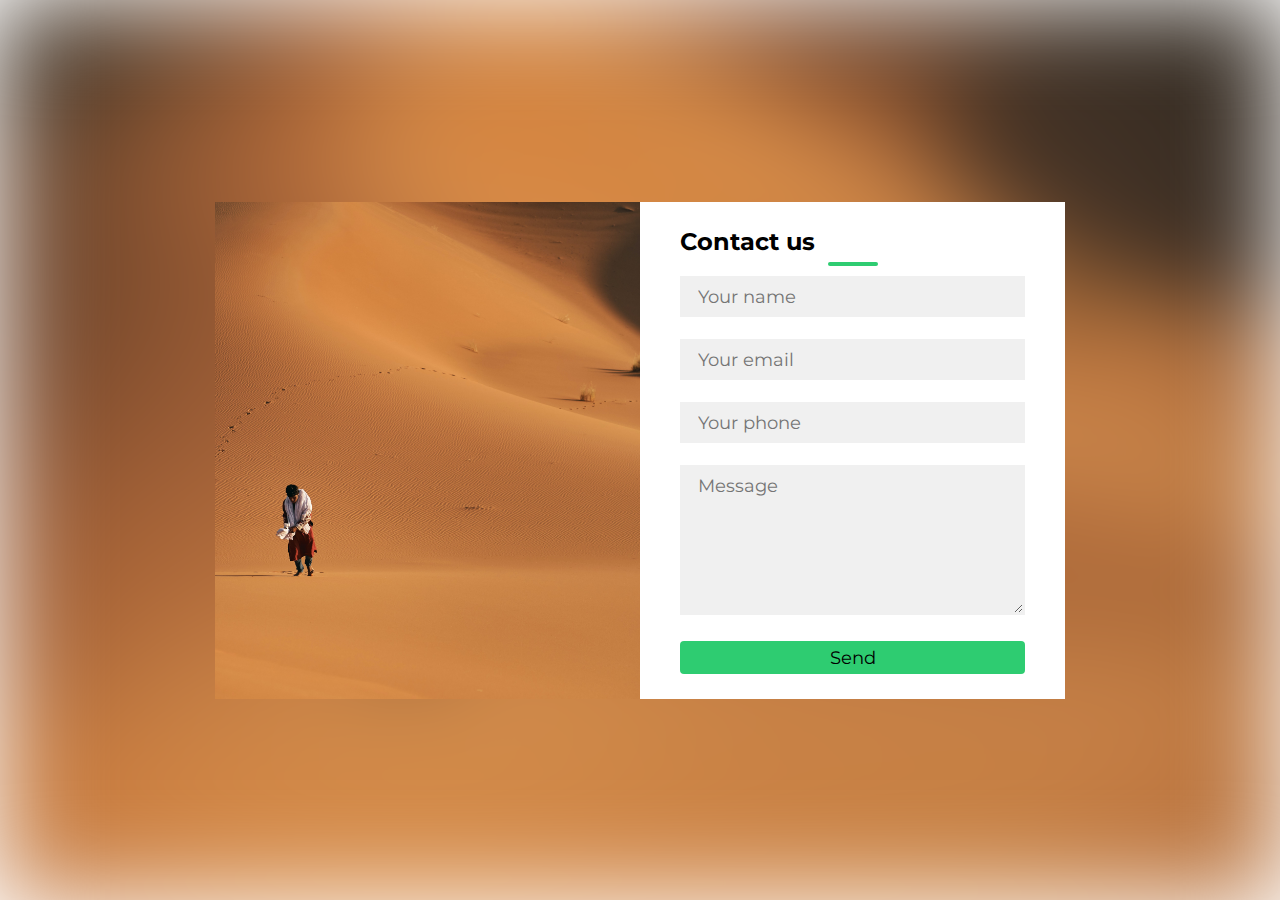
<file: contact.html>
<!DOCTYPE html>
<html lang="en">
<head>
    <meta charset="UTF-8">
    <meta http-equiv="X-UA-Compatible" content="IE=edge">
    <meta name="viewport" content="width=device-width, initial-scale=1.0">
    <title>Submission-form</title>
  
    <style>
        @import url('https://fonts.googleapis.com/css2?family=Montserrat:wght@300&display=swap');

*{
    padding: 0;
    margin: 0;
    box-sizing: border-box;
    font-family: 'Montserrat', sans-serif;
}
body{
    width: 100%;
    height: 100vh;
    /* background-color: aquamarine; */

}
.container{
    position: relative;
    display: flex;
    justify-content: center;
    align-items: center;
    width: 100%;
    height: 100%;
    padding: 20px 100px;  
    
}

.container::after{
    content: '';
    position: absolute;
    top: 0;
    left: 0;
    width: 100%;
    height: 100%;
    background: url(mg.jpg) no-repeat center;
    background-size: cover;
    z-index: -1;
    filter: blur(50px);
}
.contact-box{
    max-width: 850px;
    display: grid;
    grid-template-columns: repeat(2, 1fr);
    justify-content: center;
    align-items: center;
    background-color: #fff;
    box-shadow: 0px,0px, 19px, 5px rgba(0,0,0,0.19);

} 

.left{
    height: 100%;
    background: url(mg.jpg) no-repeat center;
    background-size: cover;
}
.right{
    padding: 25px 40px;
}

h2{
    position: relative;
    padding-bottom: 10px;
margin-bottom: 10px;
}
h2::after{
    content: '';
    position: absolute;
    left: 50%;
    bottom: 0;
    transform: translateX(-50%);
    height: 4px;
    width: 50px;
    border-radius: 2px;
    background-color: #2ecc71;
}

.field{
    width: 100%;
    padding: .5rem 1rem;
    /* outline: none; */
    border: 2px solid rgba(0,0,0,0);
    background-color: rgba(230, 230, 230, .6);
    font-size: 1.1rem;
    margin-bottom: 22px;
    transition: .3s;
}
.field:hover{
    background-color: rgba(0,0,0,.1);
}
.field:focus{
    background-color: #fff;
    border: 2px solid rgba(3o, 85, 250, .47);
}
.area{
    min-height: 150px;
}
.btn{
    border-radius: 4px;
    width: 100%;
    padding: 6px 35px;
    /* border: 2px solid; */
    font-size: 1.1rem;
    background-color: #2ecc71;
    cursor: pointer;
    outline: none;
    border: none
    
    
}
.btn:hover{
    background-color: aquamarine;
 
    transition: .7s;
    font-weight: bold;
}


@media screen and (max-width:800px) {
   .contact-box{
    grid-template-columns: 1fr;
   } 
   .left{
    height: 200px;
   }
}
    </style>
</head>
<body>
    <div class="container">
        <div class="contact-box">
            <div class="left"></div>
            <div class="right">
                <h2>Contact us</h2>
                <input type="text" class="field" placeholder="Your name">
                <input type="text" class="field" placeholder="Your email">
                <input type="text" class="field" placeholder="Your phone">
            <textarea  class="field area" placeholder="Message"></textarea>
            <button class="btn">Send</button>
            </div>
        </div>
    </div>
</body>
</html>
</file>
<file: styles.css>
.navbar-brand {
    font-size: 23px;
}

.top-section {
    font-size: 15px;
}

#thumbnail {
    margin-top: 5rem;
}

#about {
    margin-top: 2rem;
}

.heading-section h2,
.heading-section .h2 {
    font-size: 34px;
    font-weight: 800;
    font-family: "Open Sans", Arial, sans-serif;
    text-transform: uppercase;
}

.heading-section h2 span,
.heading-section .h2 span {
    color: #e1193e;
}

.heading-section .subheading {
    font-size: 13px;
    display: block;
    margin-bottom: 5px;
    color: #e1193e;
    text-transform: uppercase;
    font-weight: 700;
}


p {
    margin-top: 0;
    margin-bottom: 5rem;
    font-family: sans-serif;
    font-size: 16px;
}

.heading-section {
    margin-top: 10px;
}

.services .icon-svg {
    width: 100px;
    height: 100px;
    margin: 0 auto;
    margin-bottom: 20px;
}

.services .text h2 {
    font-size: 30px;
    font-weight: 700;
    margin-bottom: 20px;
    text-transform: uppercase;
    font-style: italic;
}

.services .text p {
    font-size: 1rem;
    font-weight: 0;
    text-align: center;
    margin-inline: 1rem;
    margin-inline-end: 1rem;
    margin-inline-start: 1rem;

}

.pricing-section {
    font-size: 34px;
    font-weight: 800;
    font-family: "Open Sans", Arial, sans-serif;
    text-transform: uppercase;
    text-align: center;
}


.paragraph-section {
    font-size: 16px;
    font-family: sans-serif;
    text-align: center;
    font-weight: 0;
  margin-bottom: 1rem;
  width: 500px;
  margin: auto;
}


 #footer-section{
    padding: 20px 100px 20px 100px;
    background-color:dimgray;
}
</file>
